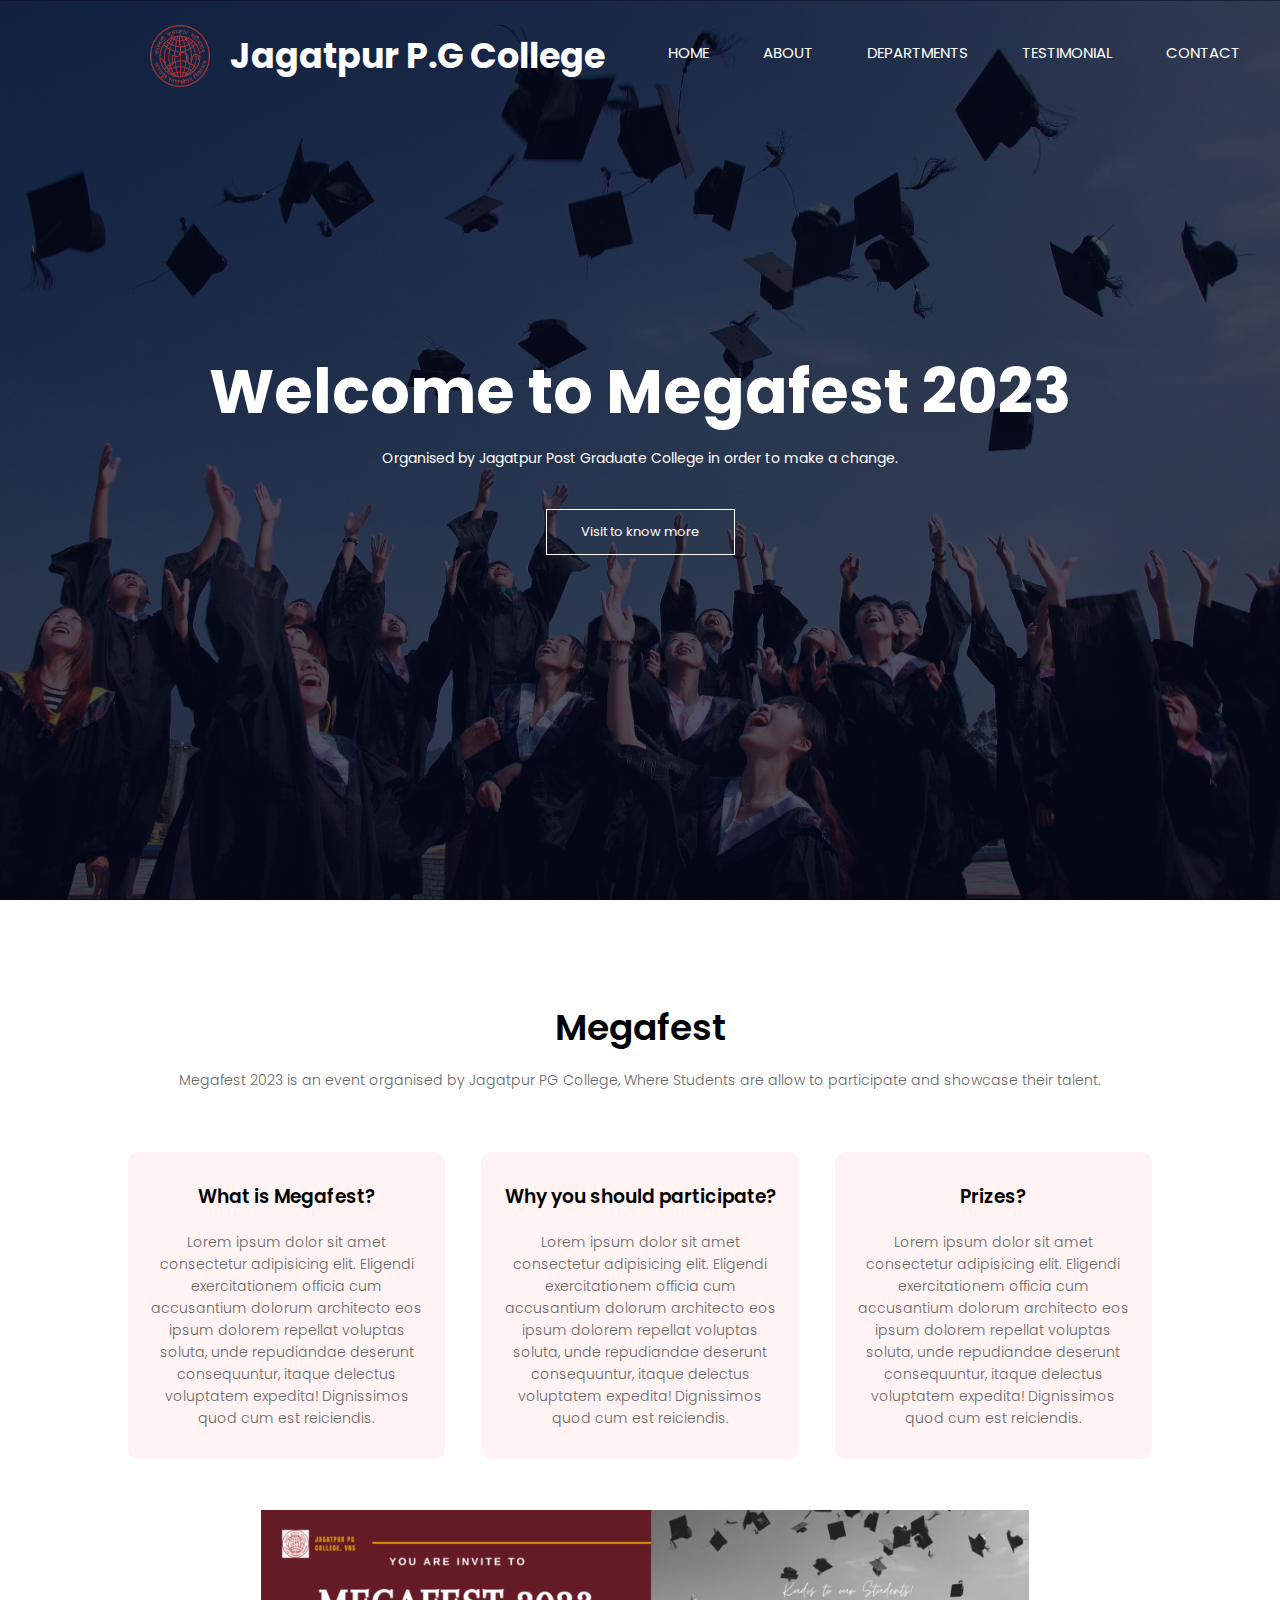
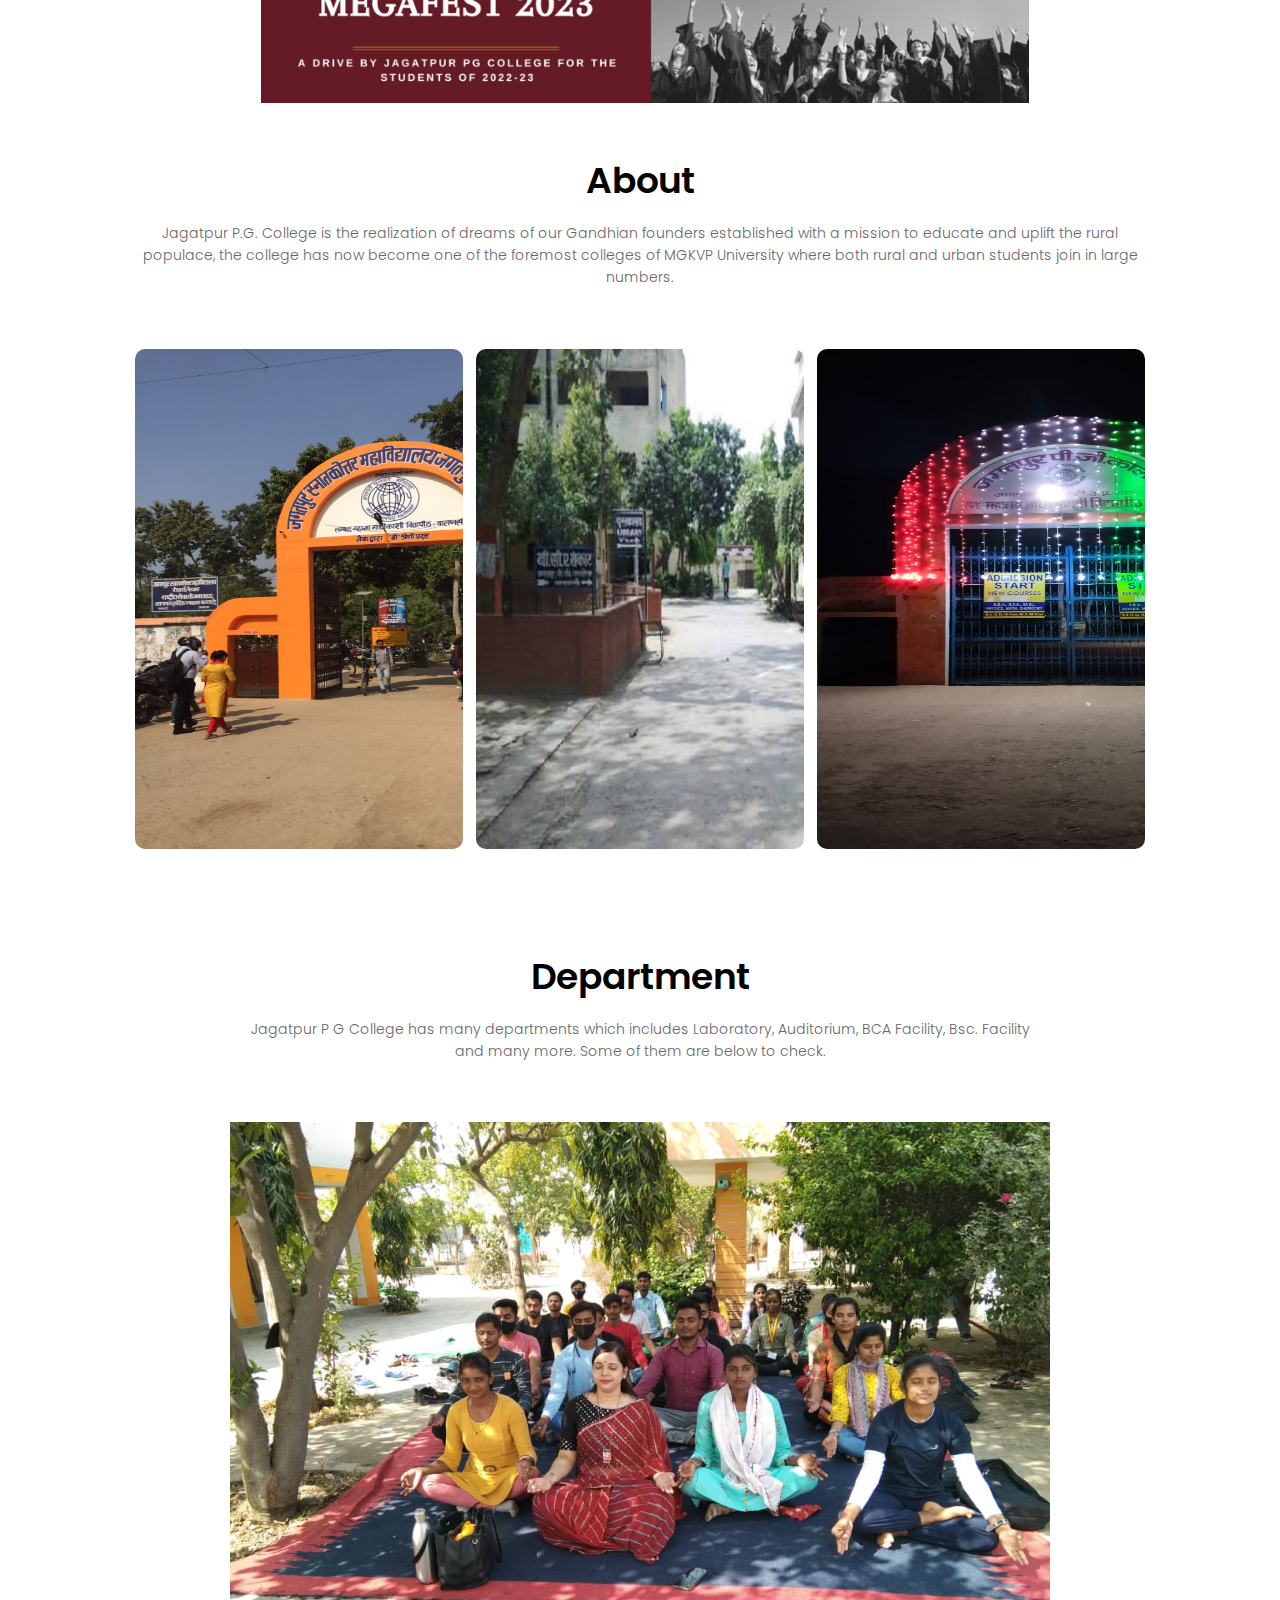
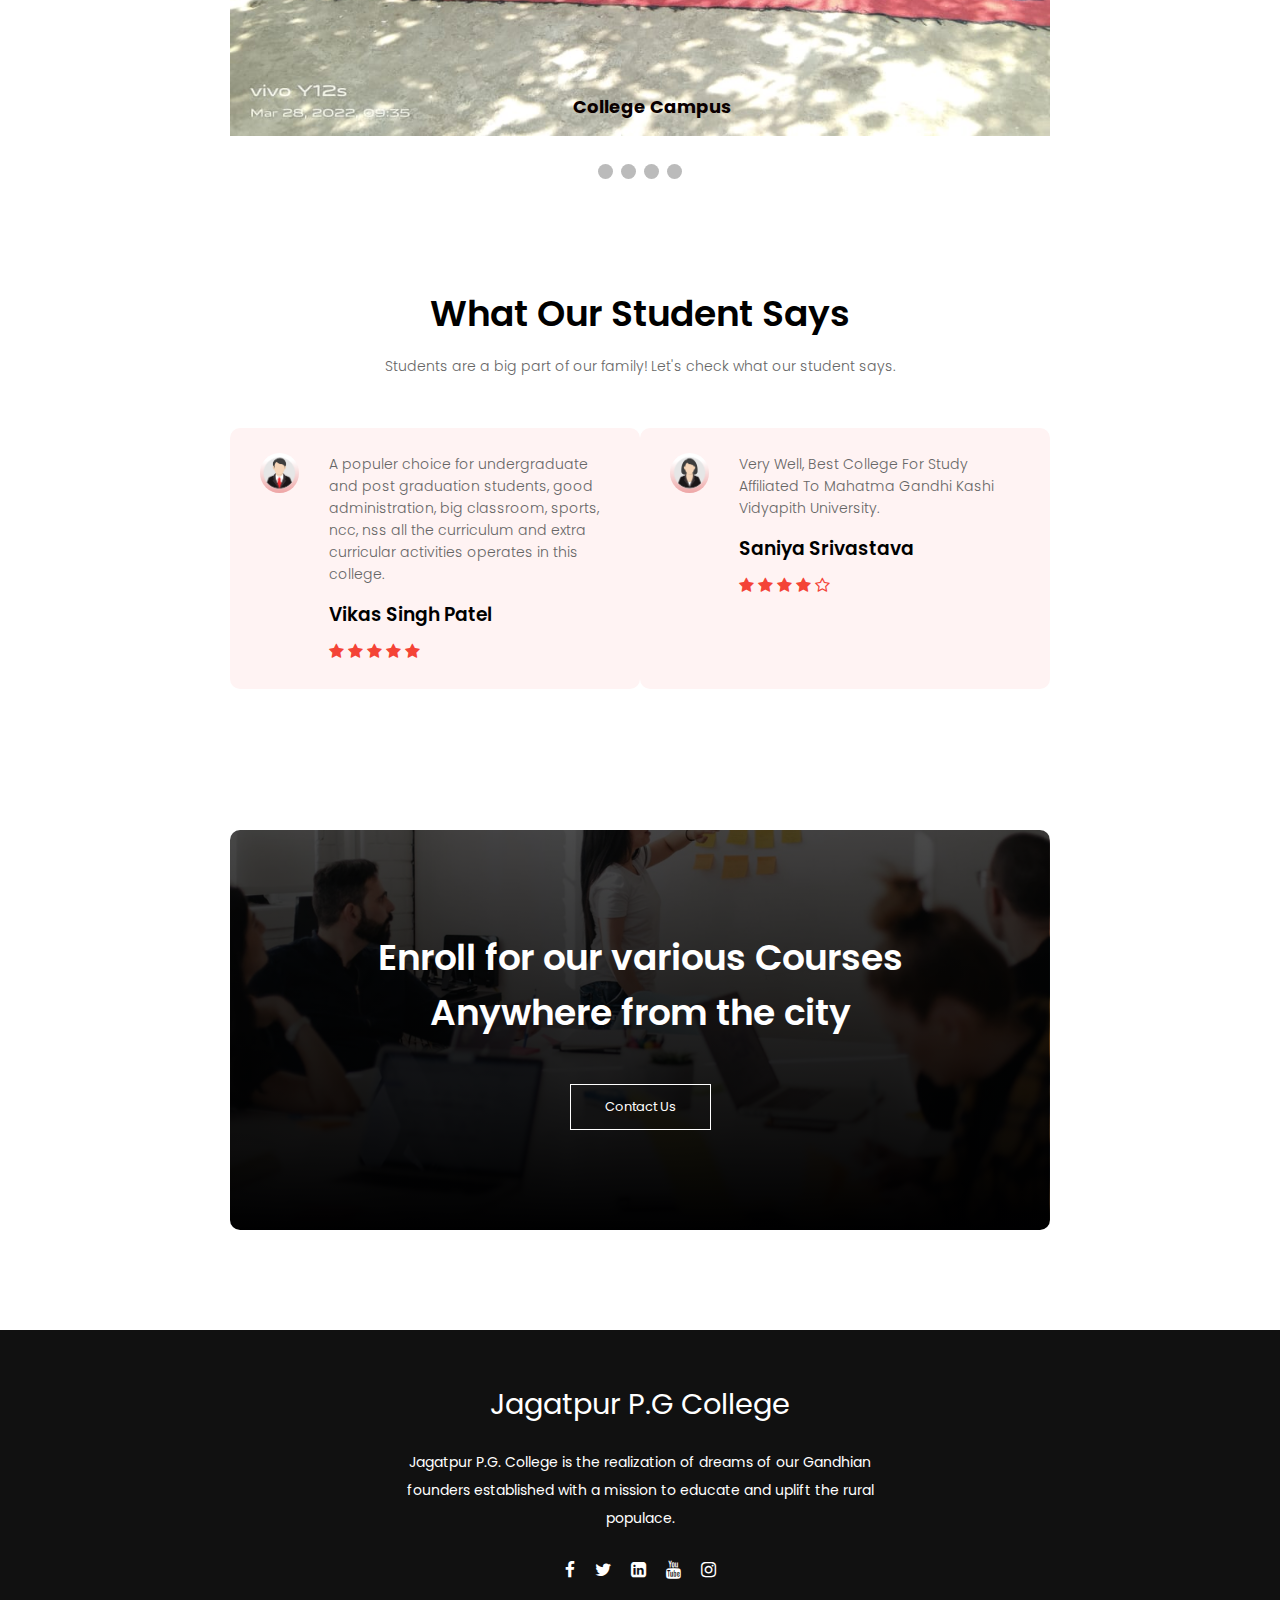
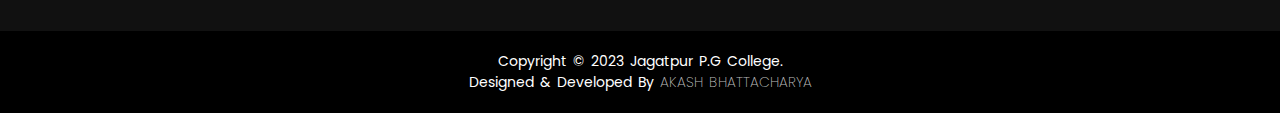
<file: index.html>
<!DOCTYPE html>
<html lang="en">

<head>
  <meta charset="UTF-8">
  <meta http-equiv="X-UA-Compatible" content="IE=edge">
  <meta name="viewport" content="width=device-width, initial-scale=1.0">
  <title>Megafest 2023 - Jagatpur PG College</title>
  <link rel="stylesheet" href="style.css">
  <link rel="icon" href="../imgs/logo-removebg-preview.png" type="image/x-icon">
  <link rel="preconnect" href="https://fonts.googleapis.com">
  <link rel="preconnect" href="https://fonts.gstatic.com" crossorigin>
  <link href="https://fonts.googleapis.com/css2?family=Poppins:wght@300&display=swap" rel="stylesheet">
  <link rel="stylesheet" href="https://stackpath.bootstrapcdn.com/font-awesome/4.7.0/css/font-awesome.min.css">
</head>

<body>
  <section class="header">
    <nav>
      <a href="index.html" id="div"><img src="/imgs/logo-removebg-preview.png" alt="logo">
        <h1>Jagatpur P.G College</h1>
      </a>

      <div class="nav-links" id="navLinks">
        <i class="fa fa-times" onclick="hideMenu()"></i>
        <ul>
          <li><a href="#index.html">HOME</a></li>
          <li><a href="#about">ABOUT</a></li>
          <li><a href="#department">DEPARTMENTS</a></li>
          <li><a href="#testimonials">TESTIMONIAL</a></li>
          <li><a href="#cta">CONTACT</a></li>
        </ul>
      </div>
      <i class="fa fa-bars" onclick="showMenu()"></i>
    </nav>

    <div class="text-box">
      <h1>Welcome to Megafest 2023</h1>
      <p>Organised by Jagatpur Post Graduate College in order to make a change.</p>
      <a href="http://www.jppgc.com/" class="link-btn">Visit to know more</a>
    </div>
  </section>

  <section class="megafest">
    <h1>Megafest</h1>
    <p>Megafest 2023 is an event organised by Jagatpur PG College, Where Students are allow to participate and showcase
      their talent.</p>

    <div class="row">
      <div class="megafest-col">
        <h3>What is Megafest?</h3>
        <p>Lorem ipsum dolor sit amet consectetur adipisicing elit. Eligendi exercitationem officia cum accusantium
          dolorum architecto eos ipsum dolorem repellat voluptas soluta, unde repudiandae deserunt consequuntur, itaque
          delectus voluptatem expedita! Dignissimos quod cum est reiciendis.</p>
      </div>
      <div class="megafest-col">
        <h3>Why you should participate?</h3>
        <p>Lorem ipsum dolor sit amet consectetur adipisicing elit. Eligendi exercitationem officia cum accusantium
          dolorum architecto eos ipsum dolorem repellat voluptas soluta, unde repudiandae deserunt consequuntur, itaque
          delectus voluptatem expedita! Dignissimos quod cum est reiciendis.</p>
      </div>
      <div class="megafest-col">
        <h3>Prizes?</h3>
        <p>Lorem ipsum dolor sit amet consectetur adipisicing elit. Eligendi exercitationem officia cum accusantium
          dolorum architecto eos ipsum dolorem repellat voluptas soluta, unde repudiandae deserunt consequuntur, itaque
          delectus voluptatem expedita! Dignissimos quod cum est reiciendis.</p>
      </div>
    </div>
    <!-- -----Slideshow---- -->

    <div class="slideshow">
      <img class="megafestBanner" src="../imgs/banner2.png" style="width:150%">
      <img class="megafestBanner" src="../imgs/banner3.png" style="width:150%">
      <img class="megafestBanner" src="../imgs/banner4.png" style="width:150%">
    </div>
    <br>
    <br>

    <!-- ABOUT -->
    <section class="about" id="about">
      <h1>About</h1>
      <p>Jagatpur P.G. College is the realization of dreams of our Gandhian founders established with a mission to
        educate and uplift the rural populace, the college has now become one of the foremost colleges of MGKVP
        University where both rural and urban students join in large numbers.</p>

      <div class="row">
        <div class="col2">
          <div class="flip-card">
            <div class="flip-card-inner">
              <div class="flip-card-front">
                <img src="../imgs/college3.jpg" alt="Avatar" style="width:500px;height:500px;">
              </div>
              <div class="flip-card-back">
                <h1>Entrance</h1>
                <p>Architect & Engineer</p>
                <p>We love that guy</p>
              </div>
            </div>
          </div>
        </div>
        <div class="about-col">
          <div class="flip-card">
            <div class="flip-card-inner">
              <div class="flip-card-front">
                <img src="../imgs/college4.jpeg" alt="Avatar" style="width:600px;height:500px;">
              </div>
              <div class="flip-card-back">
                <h1>Campus</h1>
                <p>Architect & Engineer</p>
                <p>We love that guy</p>
              </div>
            </div>
          </div>
        </div>
        <div class="col3">
          <div class="flip-card">
            <div class="flip-card-inner">
              <div class="flip-card-front">
                <img src="../imgs/college2.jpg" alt="Avatar" style="width:500px;height:500px;">
              </div>
              <div class="flip-card-back">
                <h1>Main Gate</h1>
                <p>Architect & Engineer</p>
                <p>We love that guy</p>
              </div>
            </div>
          </div>
        </div>
      </div>
    </section>

    <!-- DEPARTMENT -->
    <section class="department" id="department">
      <h1>Department</h1>
      <p>Jagatpur P G College has many departments which includes Laboratory, Auditorium, BCA Facility, Bsc. Facility and many more. Some of them are below to check.</p>
      <br>
      <br>
      <div class="slideshow-container">

        <div class="mySlides fade">
          <div class="numbertext">1 / 4</div>
          <img src="../imgs/clg.jpg" style="width:100%">
          <div class="text"><strong>College Campus</strong></div>
        </div>

        <div class="mySlides fade">
          <div class="numbertext">2 / 4</div>
          <img src="../imgs/Kumbh.jpg" style="width:100%">
          <div class="text"><strong>Activities</strong></div>
        </div>

        <div class="mySlides fade">
          <div class="numbertext">3 / 4</div>
          <img src="../imgs/lab.jpg" style="width:100%">
          <div class="text"><strong>Laboratory</strong></div>
        </div>

        <div class="mySlides fade">
          <div class="numbertext">4 / 4</div>
          <img src="../imgs/classroom.png" style="width:100%">
          <div class="text"><strong>Classroom</strong></div>
        </div>
      </div>
      <br>
      <div style="text-align:center">
        <span class="dot" onclick="currentSlide(1)"></span>
        <span class="dot" onclick="currentSlide(2)"></span>
        <span class="dot" onclick="currentSlide(3)"></span>
        <span class="dot" onclick="currentSlide(4)"></span>
      </div>
    </section>

    <!-- TESTIMONIALS -->
    <section class="testimonials" id="testimonials">
      <h1>What Our Student Says</h1>
      <p>Students are a big part of our family! Let's check what our student says.</p>

      <div class="row">
        <div class="testimonial-col">
          <img src="../imgs/male.png" alt="student1">
          <div>
            <p>A populer choice for undergraduate and post graduation students, good administration, big classroom,
              sports, ncc, nss all the curriculum and extra curricular activities operates in this college.</p>
            <h3>Vikas Singh Patel</h3>
            <i class="fa fa-star"></i>
            <i class="fa fa-star"></i>
            <i class="fa fa-star"></i>
            <i class="fa fa-star"></i>
            <i class="fa fa-star"></i>
          </div>
        </div>
        <div class="testimonial-col">
          <img src="../imgs/female.png" alt="student2">
          <div>
            <p>Very Well, Best College For Study Affiliated To Mahatma Gandhi Kashi Vidyapith University.</p>
            <h3>Saniya Srivastava</h3>
            <i class="fa fa-star"></i>
            <i class="fa fa-star"></i>
            <i class="fa fa-star"></i>
            <i class="fa fa-star"></i>
            <i class="fa fa-star-o"></i>
          </div>
        </div>
      </div>
    </section>

    <!-- Contact -->

    <section class="cta" id="cta">
      <h1>Enroll for our various Courses <br> Anywhere from the city</h1>
      <a href="contact.html" target="_blank" class="link-btn">Contact Us</a>
    </section>
  </section>

  <!-- Footer -->
  <footer>
    <div class="footer-content">
      <h3>Jagatpur P.G College</h3>
      <p>Jagatpur P.G. College is the realization of dreams of our Gandhian founders established with a mission to
        educate and uplift the rural populace.</p>

      <ul class="socials">
        <li><a href="#"><i class="fa fa-facebook"></i></a></li>
        <li><a href="#"><i class="fa fa-twitter"></i></a></li>
        <li><a href="#"><i class="fa fa-linkedin-square"></i></a></li>
        <li><a href="#"><i class="fa fa-youtube"></i></a></li>
        <li><a href="#"><i class="fa fa-instagram"></i></a></li>
      </ul>
    </div>
    <div class="footer-bottom">
      <p>Copyright &copy; 2023 Jagatpur P.G College. <br> Designed & Developed by <span><a
            href="https://www.linkedin.com/in/akash--bhattacharya/" target="_blank">Akash Bhattacharya</a></span></p>
    </div>
  </footer>
  <script src="script.js"></script>
</body>

</html>
</file>
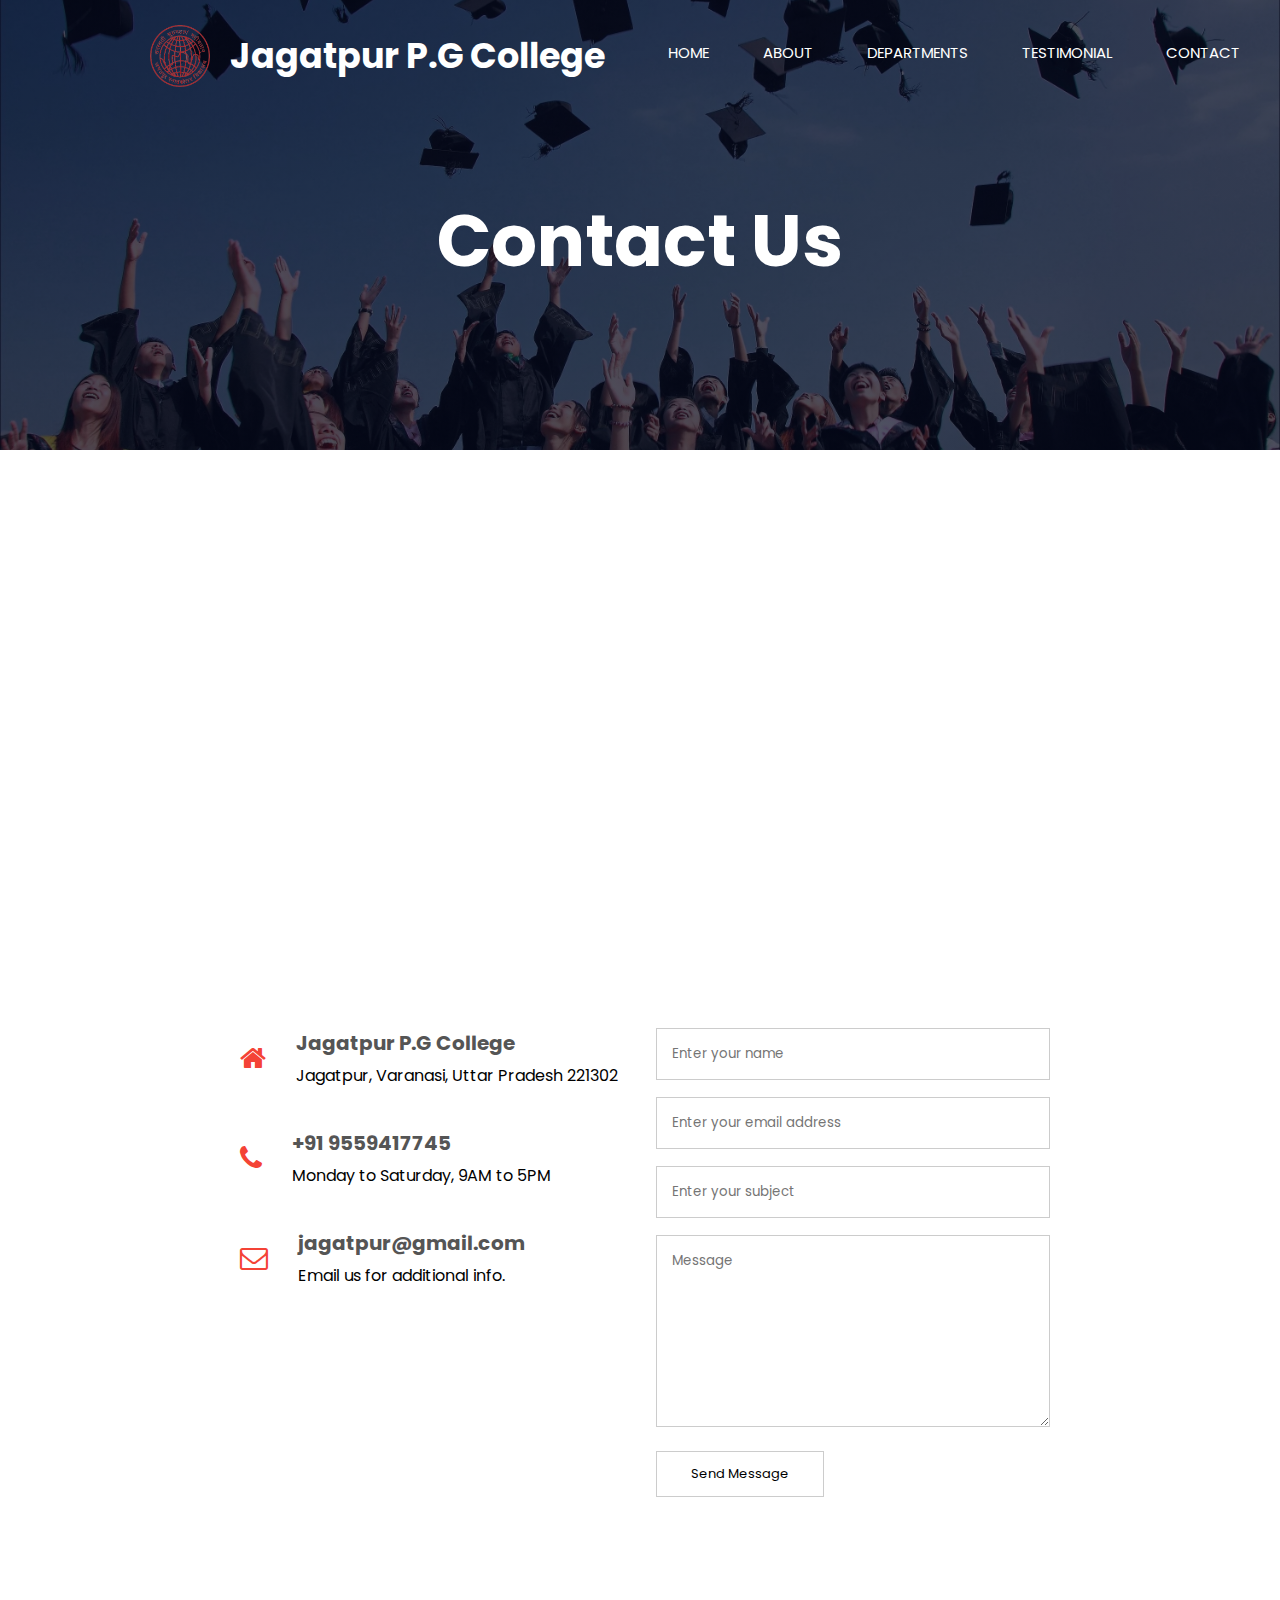
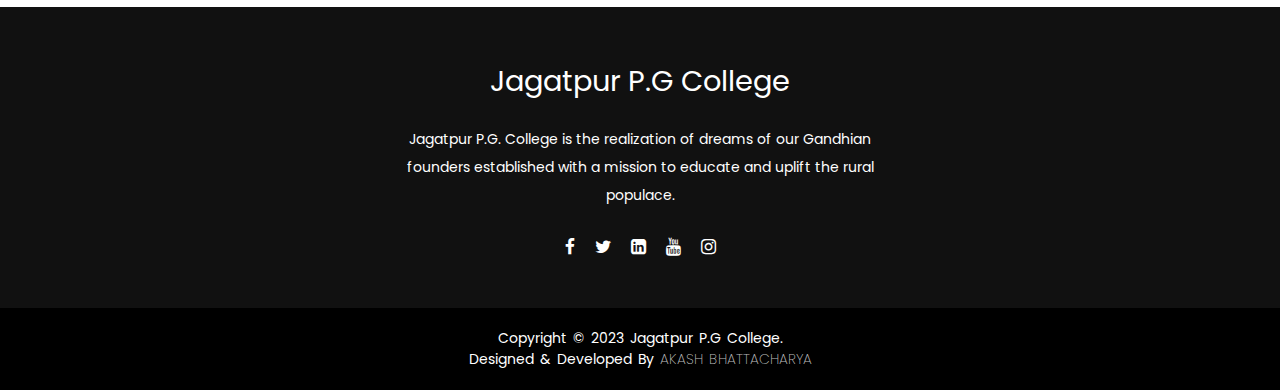
<file: contact.html>
<!DOCTYPE html>
<html lang="en">

<head>
  <meta charset="UTF-8">
  <meta http-equiv="X-UA-Compatible" content="IE=edge">
  <meta name="viewport" content="width=device-width, initial-scale=1.0">
  <title>Megafest 2023 - Jagatpur PG College</title>
  <link rel="stylesheet" href="style.css">
  <link rel="icon" href="../imgs/logo-removebg-preview.png" type="image/x-icon">
  <link rel="preconnect" href="https://fonts.googleapis.com">
  <link rel="preconnect" href="https://fonts.gstatic.com" crossorigin>
  <link href="https://fonts.googleapis.com/css2?family=Poppins:wght@300&display=swap" rel="stylesheet">
  <link rel="stylesheet" href="https://stackpath.bootstrapcdn.com/font-awesome/4.7.0/css/font-awesome.min.css">
</head>

<body>
  <section class="sub-header">
    <nav>
      <a href="index.html" id="div"><img src="/imgs/logo-removebg-preview.png" alt="logo">
        <h1>Jagatpur P.G College</h1>
      </a>

      <div class="nav-links" id="navLinks">
        <i class="fa fa-times" onclick="hideMenu()"></i>
        <ul>
          <li><a href="index.html">HOME</a></li>
          <li><a href="">ABOUT</a></li>
          <li><a href="">DEPARTMENTS</a></li>
          <li><a href="">TESTIMONIAL</a></li>
          <li><a href="">CONTACT</a></li>
        </ul>
      </div>
      <i class="fa fa-bars" onclick="showMenu()"></i>
    </nav>
      <div class="contact-h1">

        <h1>Contact Us</h1>
      </div>
  </section>

  <section class="location">

    <iframe
      src="https://www.google.com/maps/embed?pb=!1m18!1m12!1m3!1d14430.61923192336!2d82.90089978532929!3d25.282195042970166!2m3!1f0!2f0!3f0!3m2!1i1024!2i768!4f13.1!3m3!1m2!1s0x398e32b51151b5fb%3A0x4a47615101b2f944!2sJagatpur%20P.G.%20College%20(%20Ground%20)!5e0!3m2!1sen!2sin!4v1673157151761!5m2!1sen!2sin"
      width="600" height="450" style="border:0;" allowfullscreen="" loading="lazy"
      referrerpolicy="no-referrer-when-downgrade"></iframe>


  <section class="contact-us">

    <div class="row">
      <div class="contact-col">
        <div>
          <i class="fa fa-home"></i>
          <span>
            <h5><strong>Jagatpur P.G College</strong></h5>
            <p>Jagatpur, Varanasi, Uttar Pradesh 221302</p>
          </span>
        </div>
        <div>
          <i class="fa fa-phone"></i>
          <span>
            <h5><strong>+91 9559417745</strong></h5>
            <p>Monday to Saturday, 9AM to 5PM</p>
          </span>
        </div>
        <div>
          <i class="fa fa-envelope-o"></i>
          <span>
            <h5><strong>jagatpur@gmail.com</strong></h5>
            <p>Email us for additional info.</p>
          </span>
        </div>
        </div>
        <div class="contact-col">

          <form action="form.php" method="post">
            <input type="text" name="name" placeholder="Enter your name" required>

            <input type="email" name="email" placeholder="Enter your email address" required>

            <input type="text" name="subject" placeholder="Enter your subject" required>

            <textarea rows="8" name="message" placeholder="Message"></textarea>

            <button type="submit" class="link-btn">Send Message</button>

          </form>
        </div>
    </div>
  </section>
</section>


  <!-- Footer -->
  <footer>
    <div class="footer-content">
      <h3>Jagatpur P.G College</h3>
      <p>Jagatpur P.G. College is the realization of dreams of our Gandhian founders established with a mission to
        educate and uplift the rural populace.</p>

      <ul class="socials">
        <li><a href="#"><i class="fa fa-facebook"></i></a></li>
        <li><a href="#"><i class="fa fa-twitter"></i></a></li>
        <li><a href="#"><i class="fa fa-linkedin-square"></i></a></li>
        <li><a href="#"><i class="fa fa-youtube"></i></a></li>
        <li><a href="#"><i class="fa fa-instagram"></i></a></li>
      </ul>
    </div>
    <div class="footer-bottom">
      <p>Copyright &copy; 2023 Jagatpur P.G College. <br> Designed & Developed by <span><a
            href="https://www.linkedin.com/in/akash--bhattacharya/">Akash Bhattacharya</a></span></p>
    </div>
  </footer>
  <script src="script.js"></script>
</body>

</html>
</file>
<file: style.css>
* {
  margin: 0;
  padding: 0;
  font-family: 'Poppins', sans-serif;
  scroll-behavior: smooth;
}

.header {
  min-height: 100vh;
  width: 100%;
  background-image: linear-gradient(rgba(4, 9, 30, 0.7), rgba(4, 9, 30, 0.7)), url('../imgs/frontpage.jpeg');
  position: relative;
  background-position: center;
  background-size: cover;
}

nav {
  display: flex;
  padding: 2%, 6%;
  justify-content: space-between;
  align-items: center;
}

#div{
  display: flex;
  align-items: center;
}

#div h1{
  margin-top: 25px;
  font-size: 35px;
}

nav a {
  text-decoration: none;
  color: #fff;
  font-size: 20px;
  margin-left: 0px;
}

nav img {
  width: 60px;
  margin-left: 150px;
  margin-top: 25px;
  margin-right: 20px;
}

.nav-links {
  margin-top: 20px;
  flex: 1;
  text-align: right;
}

.nav-links ul li {
  list-style: none;
  display: inline-block;
  margin-right: 30px;
  padding: 10px;
  position: relative;
}

.nav-links ul li a {
  color: #fff;
  text-decoration: none;
  font-size: 15px;
}

.nav-links ul li::after {
  content: "";
  width: 0%;
  height: 2px;
  background: #f44336;
  display: block;
  margin: auto;
  transition: 0.3s;
}

.nav-links ul li:hover::after {
  width: 100%;
}

.text-box {
  width: 90%;
  color: #fff;
  position: absolute;
  top: 50%;
  left: 50%;
  transform: translate(-50%, -50%);
  text-align: center;
}

.text-box h1 {
  font-size: 62px;
}

.text-box p {
  margin: 10px 0 40px;
  font-size: 14px;
  color: #fff;
}

.link-btn {
  display: inline-block;
  text-decoration: none;
  color: #fff;
  border: 1px solid #fff;
  padding: 12px 34px;
  font-size: 13px;
  background: transparent;
  position: relative;
  cursor: pointer;
}

.link-btn:hover {
  border: 1px solid #f44336;
  background: #f44336;
  transition: 1s;
}

nav .fa {
  display: none;
}

@media(max-width: 700px) {
  #div h1{
    font-size: 30px;
    margin-top: 30px;
  }

  nav img {
    width: 60px;
    margin-left: 50px;
    margin-top: 30px;
    margin-right: 20px;
  }

  .text-box h1 {
    font-size: 20px;
  }

  .nav-links ul li {
    display: block;
  }

  .nav-links {
    position: fixed;
    background: #f44336;
    height: 100vh;
    width: 200px;
    top: 0;
    right: -200px;
    text-align: left;
    z-index: 2;
    transition: 1s;
  }

  nav .fa {
    display: block;
    color: #fff;
    margin: 10px;
    font-size: 22px;
    cursor: pointer;
  }

  .nav-links ul {
    padding: 30px;
  }

  .row {
    flex-direction: column;
  }
}

.megafest {
  width: 80%;
  margin: auto;
  text-align: center;
  padding-top: 100px;
}

.megafest h1 {
  font-size: 36px;
  font-weight: 600;
  text-decoration: none;
  cursor: pointer;
}

.megafest h1::after {
  content: "";
  width: 0%;
  height: 4px;
  background: #f44336;
  display: block;
  margin: auto;
  transition: 0.3s;
}

.megafest h1:hover::after {
  width: 9%;
}

.megafest p {
  color: #666;
  font-size: 14px;
  font-weight: 300;
  line-height: 22px;
  padding: 10px;
}

.row {
  margin-top: 5%;
  display: flex;
  justify-content: space-between;

}

.megafest-col {
  flex-basis: 31%;
  background: #fff3f3;
  border-radius: 10px;
  margin-bottom: 5%;
  padding: 20px 12px;
  box-sizing: border-box;
  transition: 0.5s;
}

h3 {
  text-align: center;
  font-weight: 600;
  margin: 10px 0;
}

.megafest-col:hover {
  box-shadow: 0 0 20px 0px rgba(0, 0, 0, 0.2);
}

.slideshow {
  display: block;
  margin-left: 13%;
  margin-right: 15%;
  width: 50%;
  align-items: center;
}

/* About */
.about h1{
  font-size: 36px;
  font-weight: 600;
  text-decoration: none;
  cursor: pointer;
}

.about h1::after {
  content: "";
  width: 0%;
  height: 4px;
  background: #f44336;
  display: block;
  margin: auto;
  transition: 0.3s;
}

.about h1:hover::after {
  width: 5%;
}

.about p {
  color: #666;
  font-size: 14px;
  font-weight: 300;
  line-height: 22px;
  padding: 10px;
}

.about-col,
.col2,
.col3 {
  flex-basis: 32%;
  border-radius: 10px;
  margin-bottom: 30px;
  position: relative;
  overflow: hidden;
  display: flex;
  margin: auto;
}

.flip-card {
  background-color: transparent;
  width: 500px;
  height: 500px;
  perspective: 500px;
}

.flip-card-inner {
  position: relative;
  width: 100%;
  height: 100%;
  text-align: center;
  transition: transform 0.6s;
  transform-style: preserve-3d;
  box-shadow: 0 4px 8px 0 rgba(0, 0, 0, 0.2);
}

.flip-card:hover .flip-card-inner {
  transform: rotateY(180deg);
}

.flip-card-front,
.flip-card-back {
  position: absolute;
  width: 100%;
  height: 100%;
  -webkit-backface-visibility: hidden;
  backface-visibility: hidden;
}

.flip-card-front {
  background-color: #bbb;
  color: black;
}

.flip-card-back {
  background-color: #fff3f3;
  color: rgb(9, 1, 1);
  transform: rotateY(180deg);
}

/* Department */

.department {
  width: 80%;
  margin: auto;
  text-align: center;
  padding-top: 100px;
}

.department .h1 {
  font-size: 36px;
  font-weight: 600;
  text-decoration: none;
  cursor: pointer;
}

.department h1::after {
  content: "";
  width: 0%;
  height: 4px;
  background: #f44336;
  display: block;
  margin: auto;
  transition: 0.3s;
}

.department h1:hover::after {
  width: 12%;
}

.department p {
  color: #666;
  font-size: 14px;
  font-weight: 300;
  line-height: 22px;
  padding: 10px;
}

.mySlides {
  display: inline-block;
}

img {
  vertical-align: middle;
}

/* Slideshow container */

.slideshow-container {
  max-width: 1000px;
  position: relative;
  margin: auto;
}

/* Caption text */
.text {
  color: #0a0000;
  font-size: 18px;
  font-weight: 500;
  padding: 8px 12px;
  position: absolute;
  bottom: 8px;
  width: 100%;
  text-align: center;
}

/* Number text (1/3 etc) */
.numbertext {
  color: #111;
  font-size: 12px;
  padding: 8px 12px;
  position: absolute;
  top: 0;
}

/* The dots/bullets/indicators */
.dot {
  cursor: pointer;
  height: 15px;
  width: 15px;
  margin: 0 2px;
  background-color: #bbb;
  border-radius: 50%;
  display: inline-block;
  transition: 0.6s ease;
}

.active,
.dot:hover {
  background-color: #717171;
}

/* Fading animation */
.fade {
  animation-name: fade;
  animation-duration: 1.5s;
}

@keyframes fade {
  from {
    opacity: .4
  }

  to {
    opacity: 1
  }
}

/* On smaller screens, decrease text size */
@media only screen and (max-width: 300px) {
  .text {
    font-size: 11px
  }
}

/* TESTIMONIALS */

.testimonials {
  width: 80%;
  margin: auto;
  padding-top: 100px;
  text-align: center;
}

.testimonial-col {
  flex-basis: 44%;
  border-radius: 10px;
  margin-bottom: 5%;
  text-align: left;
  background: #fff3f3;
  padding: 25px;
  cursor: pointer;
  display: flex;
}

.testimonial-col:hover {
  box-shadow: 0 0 20px 0px rgba(0, 0, 0, 0.2);
}

.testimonial-col img {
  height: 40px;
  margin-left: 5px;
  margin-right: 30px;
  border-radius: 50%;
}

.testimonial-col p {
  padding: 0;
}

.testimonial-col h3 {
  margin-top: 15px;
  text-align: left;
}

.testimonial-col .fa {
  color: #f44336;
}

@media(max-width: 700px) {
  .testimonial-col img {
    height: 40px;
    margin-left: 5px;
    margin-right: 15px;
    border-radius: 50%;
  }
}

/* CONTACT */
.cta {
  margin: 100px auto;
  width: 80%;
  background-image: linear-gradient(rgba(0, 0, 0, 0.7), rgba(0, 0.0, 0.7)), url("../imgs/cta.jpg");
  background-position: center;
  background-size: cover;
  border-radius: 10px;
  text-align: center;
  padding: 100px 0;
}

.cta h1 {
  color: #fff;
  margin-bottom: 40px;
  padding: 0;
  font-size: 36px;
  font-weight: 600;
  text-decoration: none;
  cursor: pointer;
}

.cta h1::after {
  content: "";
  width: 0%;
  height: 4px;
  background: #f44336;
  display: block;
  margin: auto;
  transition: 0.3s;
}

.cta h1:hover::after {
  width: 11%;
}

@media(max-width: 700px) {
  .cta h1 {
    font-size: 24px;
  }
}

/* Footer */

footer {
  bottom: 0;
  left: 0;
  right: 0;
  position: relative;
  background: #111;
  height: auto;
  width: 100%;
  padding-top: 40px;
  color: #fff;
  box-sizing: border-box;
}

.footer-content {
  display: flex;
  align-items: center;
  justify-content: center;
  flex-direction: column;
  text-align: center;
}

.footer-content h3 {
  font-size: 1.8rem;
  font-weight: 400;
  text-transform: capitalize;
  line-height: 3rem;
}

.footer-content p {
  max-width: 500px;
  margin: 10px auto;
  line-height: 28px;
  font-size: 14px;
}

.socials {
  list-style: none;
  display: flex;
  align-items: center;
  justify-content: center;
  margin: 1rem 0 3rem 0;
}

.socials li {
  margin: 0 10px;
}

.socials a {
  text-decoration: none;
  color: #fff;
}

.socials a i {
  font-size: 1.1rem;
  transition: color 0.4s ease;
}

.socials a:hover i {
  color: #f44336;
}

.footer-bottom {
  background: #000;
  width: 100%;
  padding: 20px 0;
  text-align: center;
}

.footer-bottom p {
  font-size: 14px;
  word-spacing: 2px;
  text-transform: capitalize;
}

.footer-bottom span {
  text-transform: uppercase;
  opacity: 1;
  font-weight: 200;
  cursor: pointer;
}

.footer-bottom span a {
  text-decoration: none;
  color: #bbb;
}

/* CONTACT */

.sub-header{
  height: 50vh;
  width: 100%;
  background-image: linear-gradient(rgba(4, 9, 30, 0.7), rgba(4, 9, 30, 0.7)), url('../imgs/frontpage.jpeg');
  background-position: center;
  background-size: cover;
  text-align: center;
  color: #fff;
}

.contact-h1{
  margin-top: 100px;
  font-size: 36px;
}

.location{
  width: 80%;
  margin: auto;
  padding: 80px 0;
}

.location iframe{
  width: 100%;
}

.contact-us{
  width: 80%;
  margin: auto;
}

.contact-col{
  flex-basis: 48%;
  margin-bottom: 30px;
}

.contact-col div{
  display: flex;
  align-items: center;
  margin-bottom: 40px;
}

.contact-col div .fa{
  font-size: 28px;
  color: #f44336;
  margin: 10px;
  margin-right: 30px;
}

.contact-col div p{
  padding: 0;
}

.contact-col div h5{
  font-size: 20px;
  margin-bottom: 5px;
  color: #555;
  font-weight: 400;
}

.contact-col input, .contact-col textarea{
  width: 100%;
  padding: 15px;
  margin-bottom: 17px;
  outline: none;
  border: 1px solid #ccc;
  box-sizing: border-box;
}

.contact-col .link-btn{
  border: 1px solid #ccc;
  color: #000;
}
</file>
